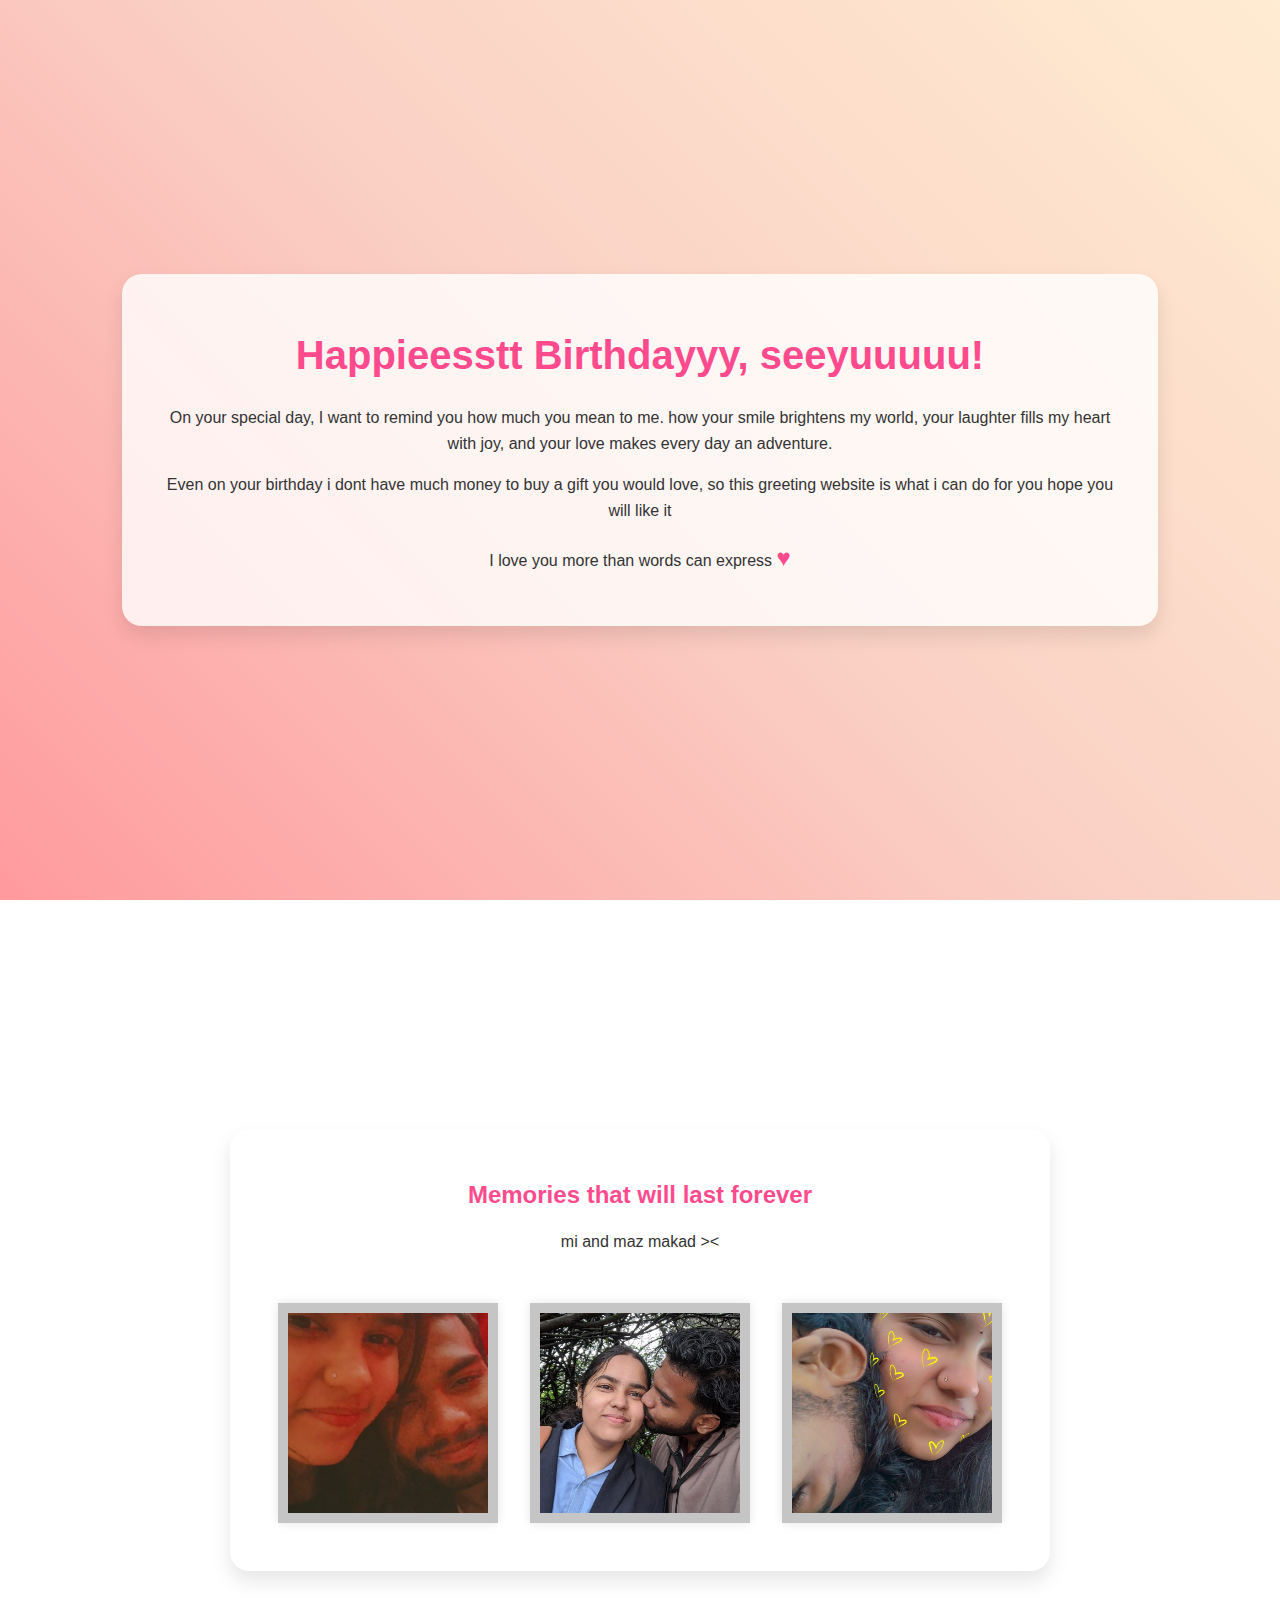
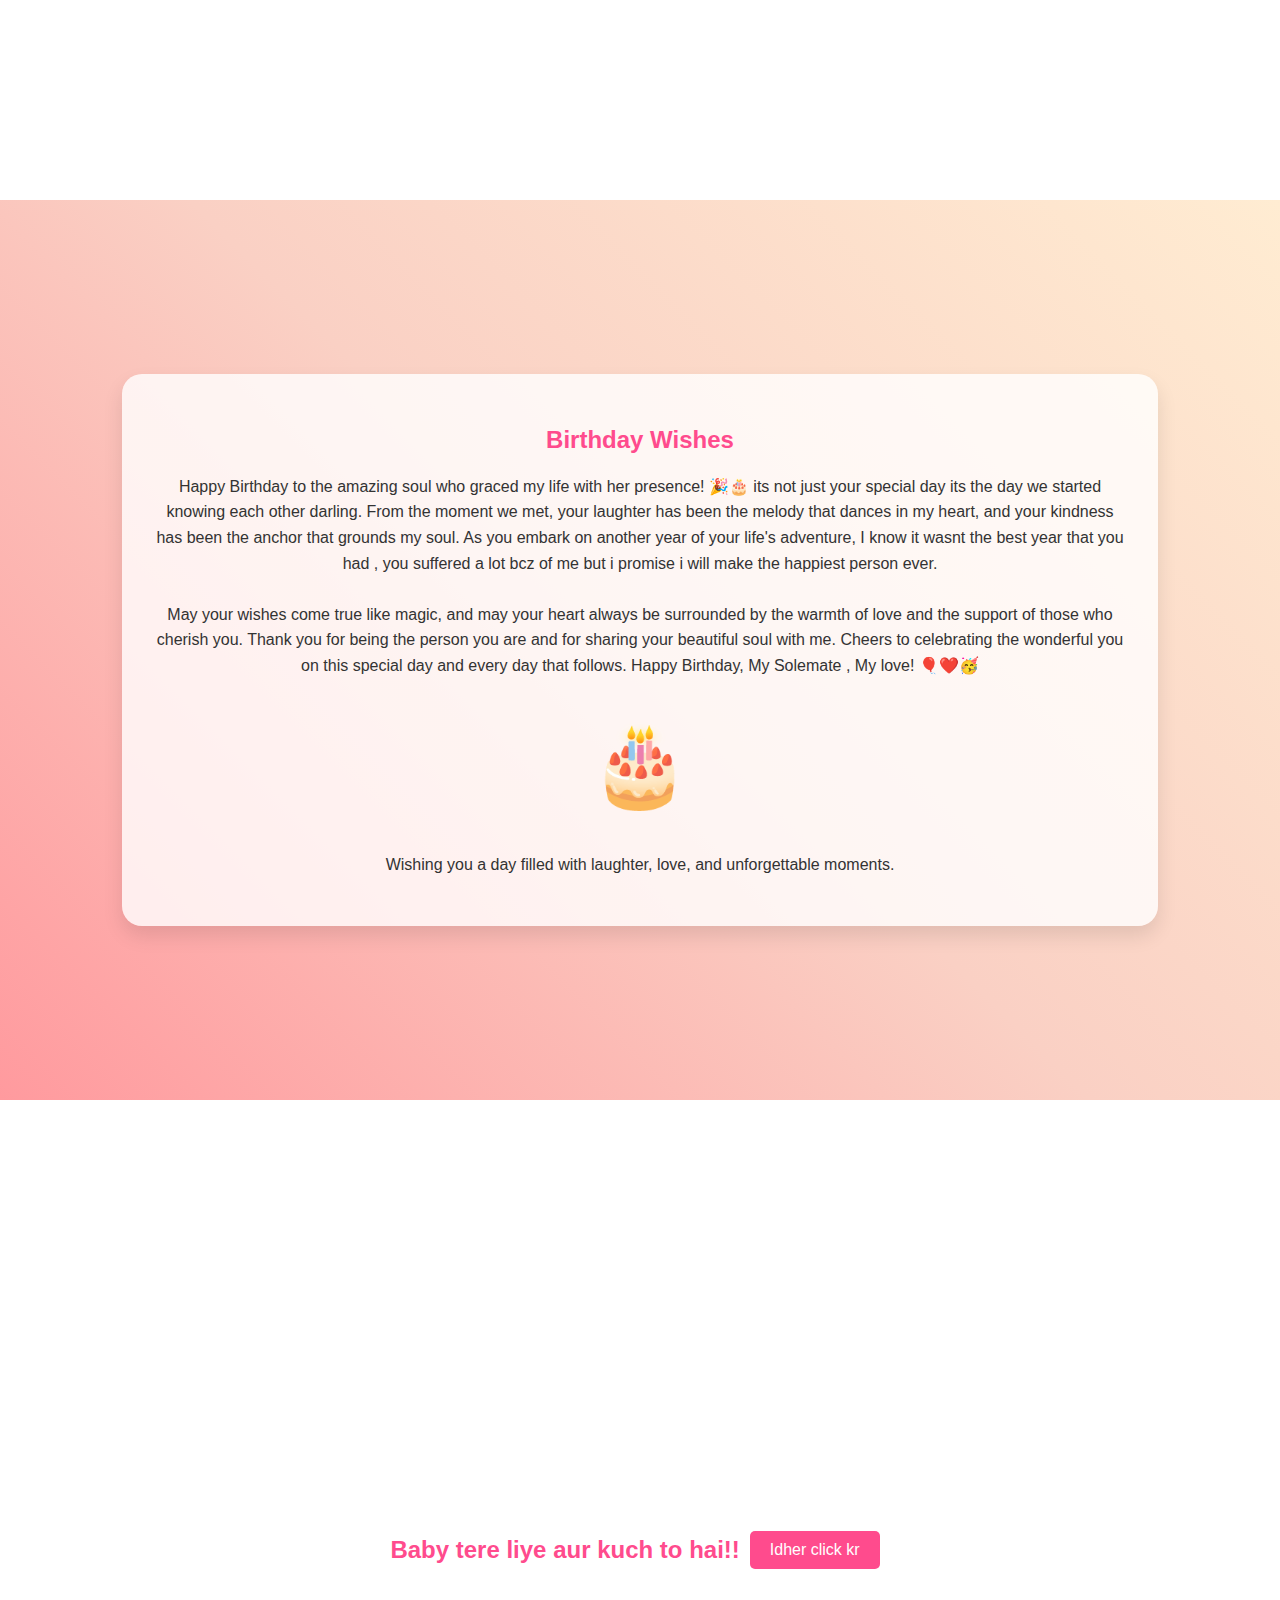
<file: markup/birthday.html>
<!DOCTYPE html>
<html lang="en">
<head>
    <meta charset="UTF-8">
    <meta name="viewport" content="width=device-width, initial-scale=1.0">
    <title>Happy Birthday,Makad!</title>
    <link rel="stylesheet" href="../style/style.css">
    
</head>
<body>
    <section id="greeting" class="gradient-bg">
        <div class="card">
            <h1>Happieesstt Birthdayyy, seeyuuuuu!</h1>
            <p>On your special day, I want to remind you how much you mean to me. how your smile brightens my world, your laughter fills my heart with joy, and your love makes every day an adventure.</p>
            <p>Even on your birthday i dont have much money to buy a gift you would love, so this greeting website is what i can do for you hope you will like it </p>
            <p>I love you more than words can express <span class="heart">&hearts;</span></p>
        </div>
    </section>

    <section id="memories">
        <div class="card">
            <h2>Memories that will last forever</h2>
            <p>mi and maz makad ><</p>
            <div class="photo-container">
                <div class="photo-frame" style="background-image: url('../Assets/1.jpg');"></div>
                <div class="photo-frame" style="background-image: url('../Assets/2.jpg');"></div>
                <div class="photo-frame" style="background-image: url('../Assets/3.jpg');"></div>
            </div>
        </div>
    </section>

    <section id="wishes" class="gradient-bg">
        <div class="card">
            <h2>Birthday Wishes</h2>
            <p> Happy Birthday to the amazing soul who graced my life with her presence! 🎉🎂 its not just your special day its the day we started knowing each other darling.
                From the moment we met, your laughter has been the melody that dances in my heart, and your kindness has been the anchor that grounds my soul. As you embark on another year of your life's adventure, I know it wasnt the best year that you had , you suffered a lot bcz of me but i promise i will make the happiest person ever.<br/><br/>
                May your wishes come true like magic, and may your heart always be surrounded by the warmth of love and the support of those who cherish you.
                Thank you for being the person you are and for sharing your beautiful soul with me. Cheers to celebrating the wonderful you on this special day and every day that follows. Happy Birthday, My Solemate , My love! 🎈❤️🥳</p>
            <div class="cake">🎂</div>
            <p>Wishing you a day filled with laughter, love, and unforgettable moments.</p>
        </div>
    </section>
    <section id="question">
        <h2>Baby tere liye aur kuch to hai!!</h2><br></br>
        <button id="proposal-btn" class="btn">Idher click kr</button>
    </section>
    <script>
        // Get the button element
        const proposalBtn = document.getElementById("proposal-btn");

        // Add an event listener for the click event
        proposalBtn.addEventListener("click", function() {
            // Redirect to slideshow.html
            window.location.href = "slideshow.html";
        });
    </script>
</body>
</html>
</file>
<file: style/style.css>
body, html {
            height: 100%;
            margin: 0;
            font-family: 'Arial', sans-serif;
            scroll-behavior: smooth;
        }
        section {
            height:100vh;
            display: flex;
            justify-content: center;
            align-items: center;
            text-align: center;
            padding: 2em;
            box-sizing: border-box;
        }
    
        .gradient-bg {
            background: linear-gradient(45deg, #ff9a9e, #fad0c4, #ffecd2);
            animation: gradientBG 15s ease infinite;
        }
        @keyframes gradientBG {
            0% {background-position: 0% 50%;}
            50% {background-position: 100% 50%;}
            100% {background-position: 0% 50%;}
        }
        .card {
            background: rgba(255, 255, 255, 0.8);
            border-radius: 20px;
            padding: 2em;
            box-shadow: 0 10px 20px rgba(0,0,0,0.1);
            max-width: 80%;
        }
        h1{
            font-size: 40px ;
        }
        h1, h2 {
            color: #ff4b8d;
        }
        p {
            color: #333;
            line-height: 1.6;
        }
        .heart {
            color: #ff4b8d;
            font-size: 1.5em;
            animation: pulse 1s infinite;
        }
        @keyframes pulse {
            0% {transform: scale(1);}
            50% {transform: scale(1.3);}
            100% {transform: scale(1);}
        }
        .photo-container {
            display: flex;
            justify-content: space-around;
            flex-wrap: wrap;
            margin-top: 2em;
        }
        .photo-frame {
            width: 200px;
            height: 200px;
            border: 10px solid rgb(198, 197, 197);
            box-shadow: 0 0 10px rgba(0, 0, 0, 0.1);
            margin: 1em;
            background-size: cover;
            background-position: center;
        }
        .cake {
            font-size: 5em;
            margin: 0.5em;
        }
        .btn {
            display: inline-block;
            padding: 10px 20px;
            margin: 10px;
            border: none;
            border-radius: 5px;
            background-color: #ff4b8d;
            color: white;
            font-size: 1em;
            cursor: pointer;
            transition: background-color 0.3s;
        }
        .btn:hover {
            background-color: #e6005c;
        }
</file>
